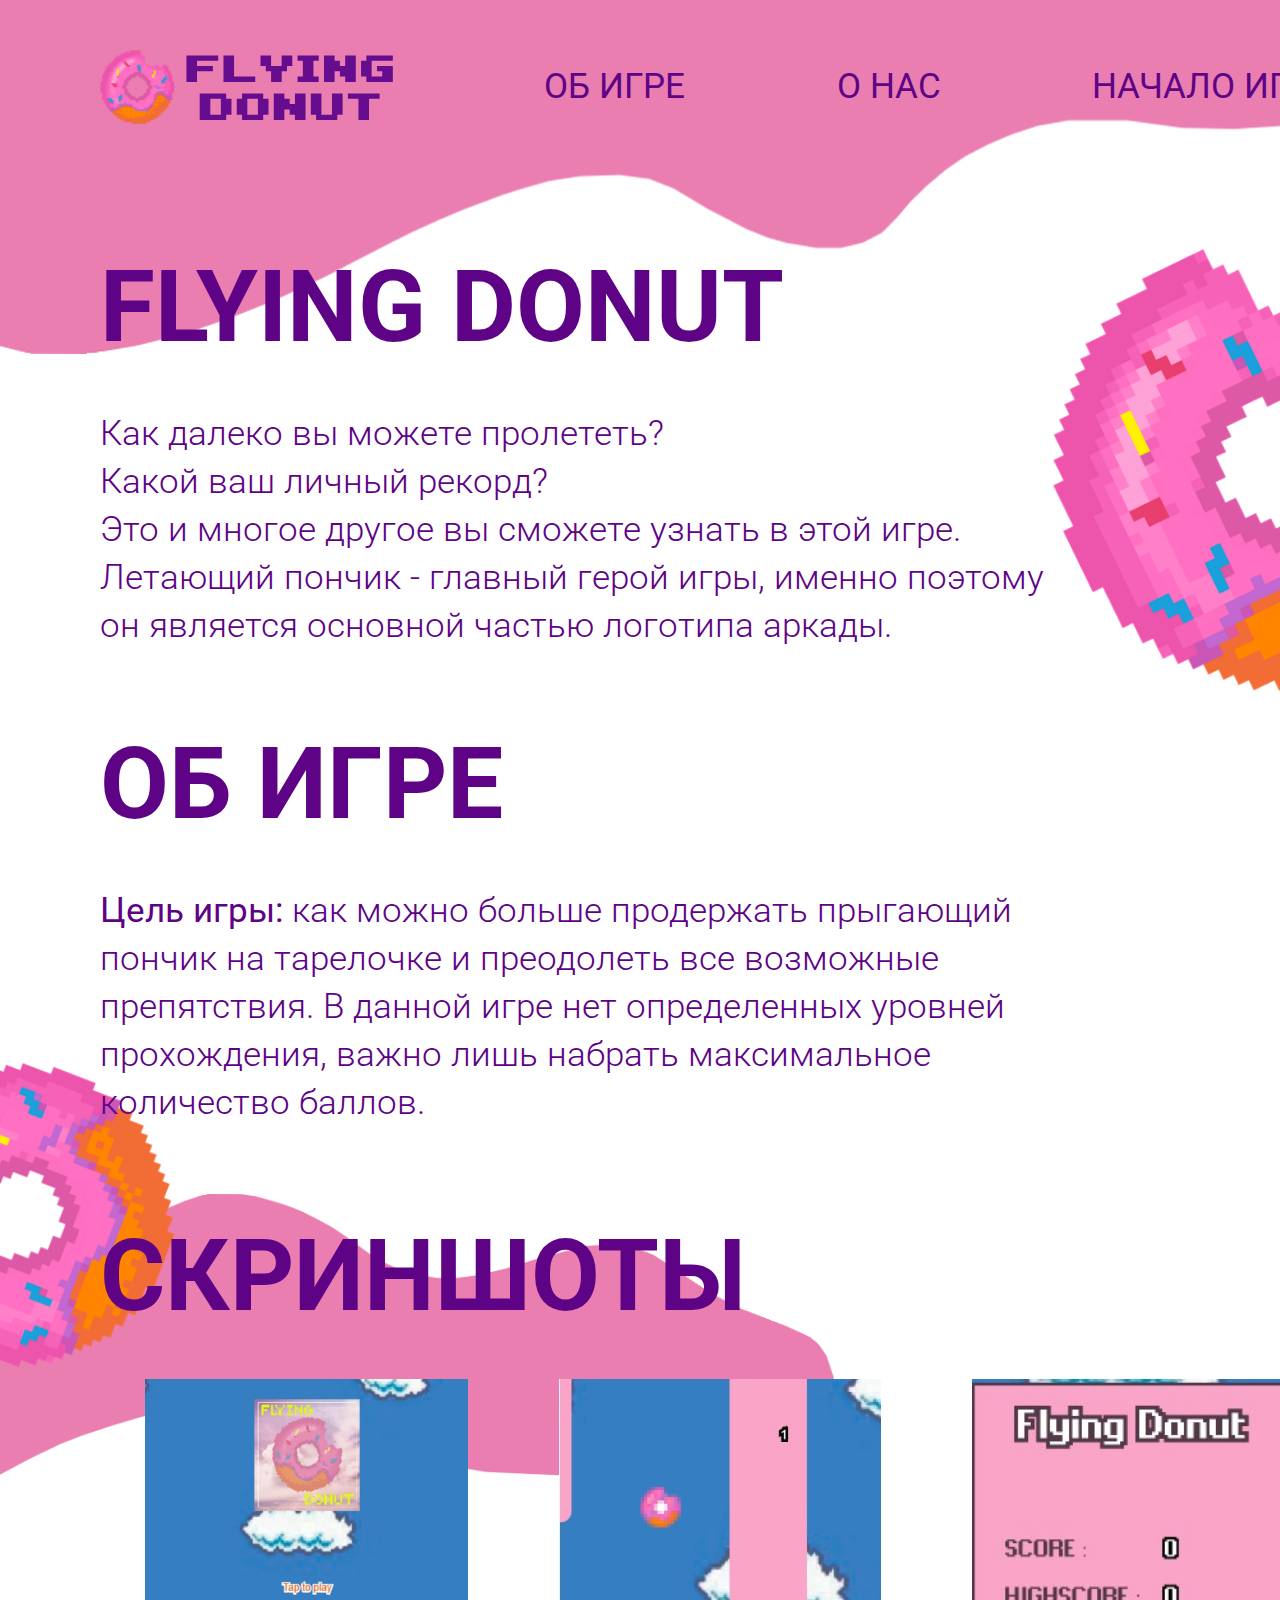
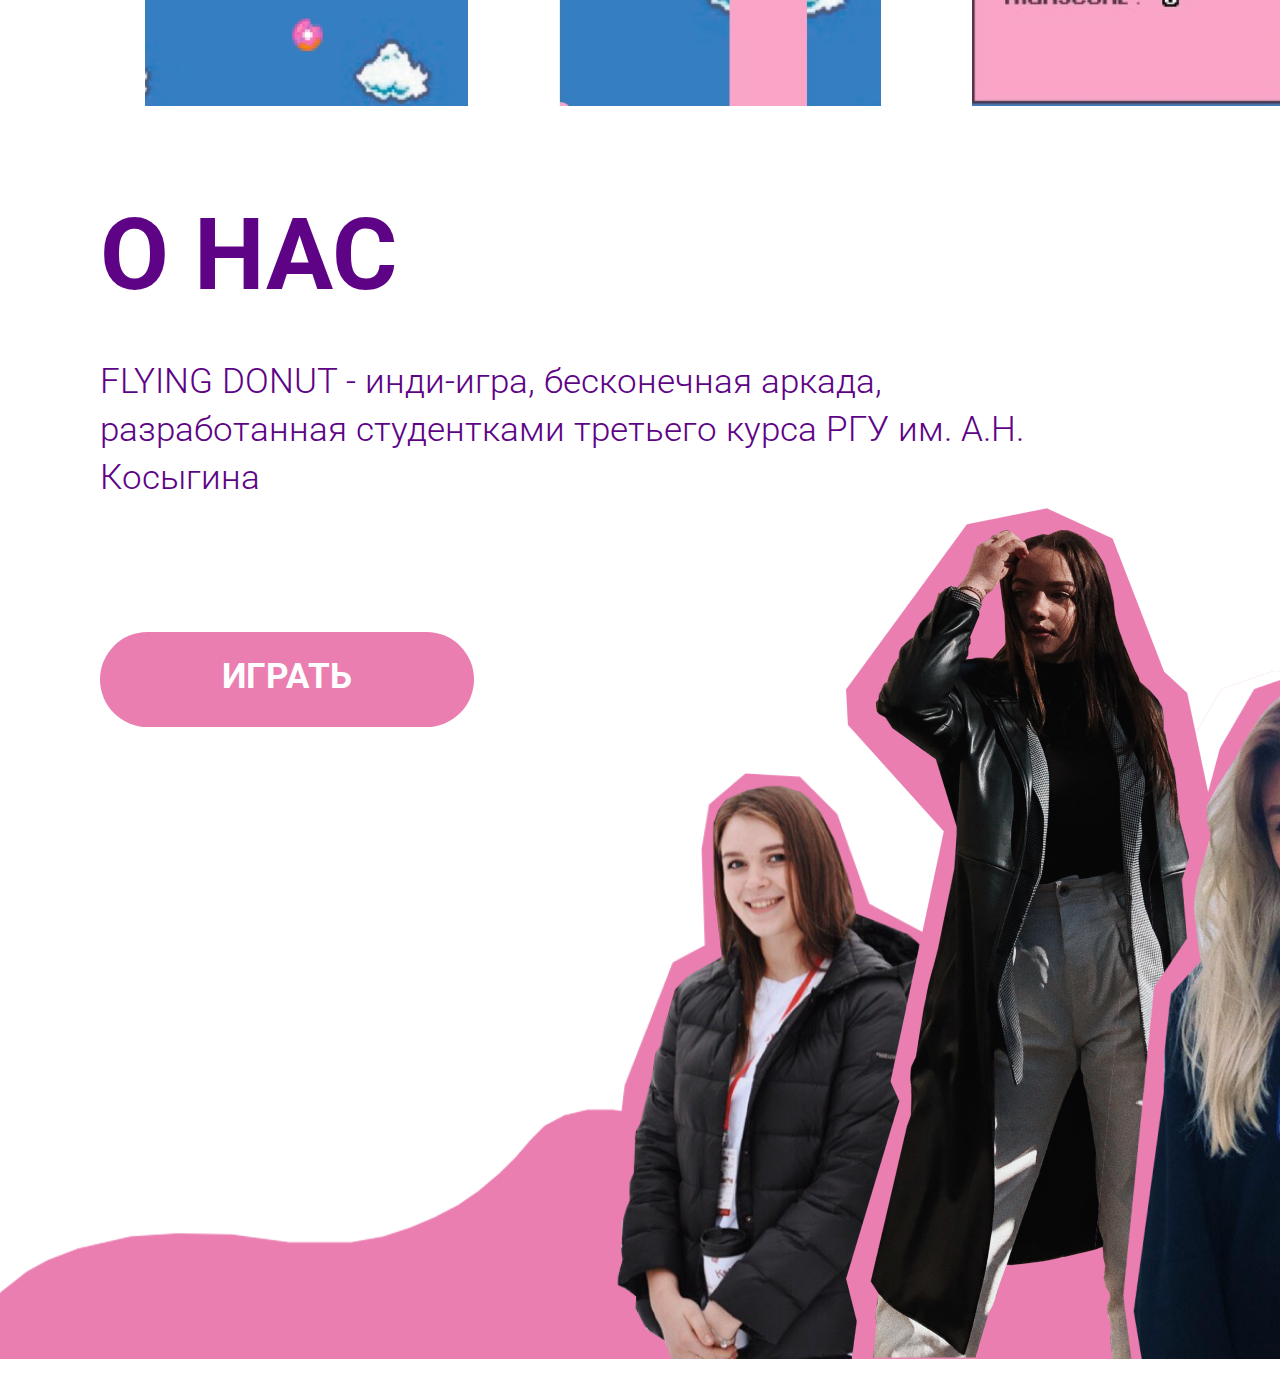
<file: index.html>
<!DOCTYPE html>
<html lang="en">

<head>
  <meta charset="UTF-8">
  <meta name="viewport" content="width=device-width, initial-scale=1.0">
  <link rel="stylesheet" href="style.css">
  <link href="https://fonts.googleapis.com/css2?family=Roboto:wght@300;400;700&display=swap" rel="stylesheet">
  <title>Flying Donut</title>
</head>

<body>
  <main>
    <section class="first pading-site">

      <div class="header">
        <a href="#"><img src="imgweb/logo.svg" alt="" class="logo"></a>
        <a href="#about" class="menu">об игре</a>
        <a href="#dev" class="menu">о нас</a>
        <a href="game.html" class="menu link">начало игры</a>
      </div>
      <div class="abz">
        <span class="h1">flying donut</span>

        <span class="text">Как далеко вы можете пролететь?
          <br>
          Какой ваш личный рекорд?<br>
          Это и многое другое вы сможете
          узнать в этой игре.
          <br>
          Летающий пончик - главный герой игры, именно поэтому он
          является основной частью логотипа аркады.</span>
      </div>
    </section>

    <section class="second pading-site">
      <span id="about" class="h1 ">об игре</span>

      <span class="text about-width"> <b>Цель игры:</b> как можно больше продержать прыгающий пончик на тарелочке и
        преодолеть
        все возможные препятствия. В данной игре нет определенных уровней прохождения, важно лишь набрать максимальное
        количество баллов.</span>

      <span class="h1 ">скриншоты</span>

      <div class="screen">
        <img class="screen-img" src="imgweb/1.jpg" alt="">
        <img class="screen-img" src="imgweb/2.jpg" alt="">
        <img class="screen-img" src="imgweb/3.jpg" alt="">
      </div>



    </section>

    <section class="us pading-site">

      <span id="dev" class="h1">о нас</span>
      <span class="text">FLYING DONUT - инди-игра, бесконечная аркада, разработанная студентками третьего курса
        РГУ им. А.Н. Косыгина</span>

        <a href="game.html" class="game-link">играть</a>




    </section>
  </main>


</body>

</html>
</file>
<file: style.css>
body {
  width: 1440px;
  margin: 0 auto;
}

.pading-site {
  padding: 0 100px;
}

.first {
  padding-top: 50px;
  height: 675px;
  background-image: url(imgweb/bgup.png),
    url(imgweb/donutmain.png);
  ;
  background-size: 100%, 32%;
  background-repeat: no-repeat, no-repeat;
  background-position: 0% 0%, 100% 135%;

}

.header {
  display: flex;
  justify-content: space-between;
  margin-bottom: 120px;
}

.menu {
  font-size: 35px;
  line-height: 74px;
  color: #5E0386;
  text-decoration: none;
  text-transform: uppercase;
  font-family: 'Roboto', sans-serif;
}
.menu:hover{
  color: #FEFEFE;
}



.h1 {
  display: block;
  font-family: 'Roboto';
  font-style: normal;
  font-weight: bold;
  font-size: 100px;
  line-height: 117px;
  text-transform: uppercase;
  color: #5E0386;
  margin-bottom: 45px;
}

.text {
  display: block;
  width: 976px;
  font-family: 'Roboto';
  font-style: normal;
  font-weight: 300;
  font-size: 35px;
  line-height: 48px;
  color: #5E0386;
}



.second {
  background-image: url(imgweb/donutscreen.png),
    url(imgweb/cloud.png);
  background-repeat: no-repeat;
  background-size: 15%, 58%;
  background-position: 0% 50%, 0% 67%;
}

.about-width {
  margin-bottom: 90px;
}


.screen {
  display: flex;
  justify-content: space-around;
}

.screen-img {
  display: block;
  width: 26%;
}

.us {
  margin-top: 90px;
  height: 1200px;
  background-image: url(imgweb/girls.png);
}

.game-link {
  margin-top: 130px;
  display: block;
  width: 374px;
  height: 95px;
  background: #EA7EB0;
  border-radius: 100px;
  font-family: 'roboto';
  font-style: normal;
  font-weight: bold;
  font-size: 35px;
  line-height: 90px;
  color: #FEFEFE;
  text-decoration: none;
  text-align: center;
  text-transform: uppercase;
}

.game-link:hover{
  background-color: #FEFEFE;
  border: 1px solid #EA7EB0;
  color: #EA7EB0;
}
</file>
